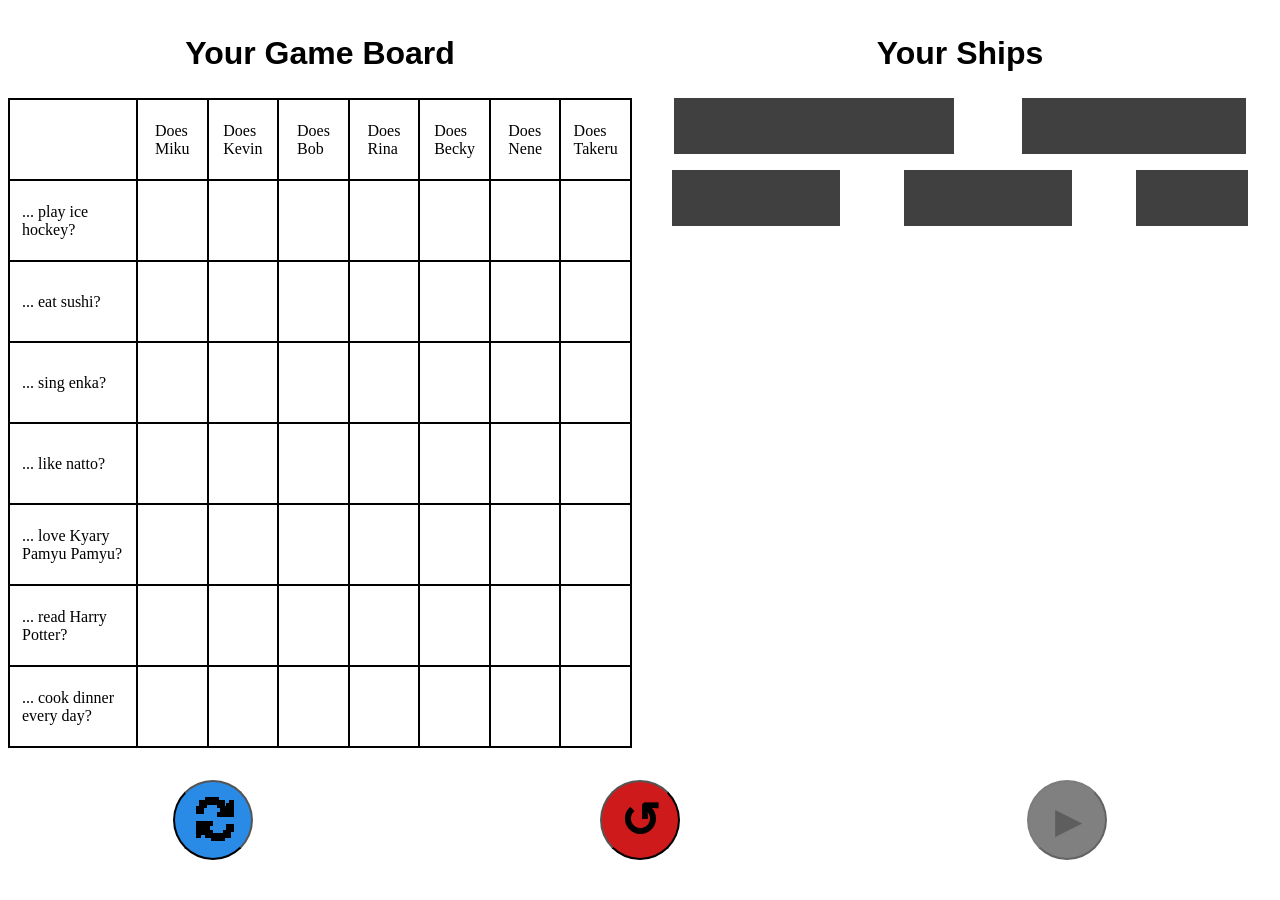
<file: game.html>
<!DOCTYPE html>
<html lang="en">
<head>
    <meta charset="UTF-8">
    <meta name="viewport" content="width=device-width, initial-scale=1.0">
    <link rel="stylesheet" href="assets/game.css" />
    <script src="assets/game.js" defer></script>
    <title>Battleship</title>
</head>
<body>
    <div class="boards">
        <div class="side">
            <h2 class="board-name-player">Your Game Board</h2>
            <div class="board player"></div>
        </div>
        <div class="side">
            <h2 class="board-name-opponent">Your Ships</h2>
            <div class="board opponent hidden"></div>
            <div class="shipyard"></div>
        </div>
    </div>
    <div class="button-wrapper">
        <button class="button-rotate">&#128472;</button>
        <button class="button-reset">&#8634;</button>
        <button class="button-ready" disabled>&#9656;</button>
    </div>
</body>
</html>
</file>
<file: assets/game.css>
.cell,
.table-corner,
.label-col,
.label-row {
	border-right: 2px solid black;
	border-bottom: 2px solid black;
}

.label-col,
.label-row {
	padding: 0.75rem;
	display: flex;
	align-items: center;
	text-align: left;
	white-space: pre-line;
}

.label-col {
	justify-content: center;
}

.label-row {
	justify-content: flex-start;
}

.selected-player {
	background-color: hsla(0, 59%, 41%, 0.75);
}

.selected-opponent {
	background-color: hsla(268, 59%, 41%, 0.75);
}

.boards {
	display: grid;
	grid-template-columns: 1fr 1fr;
	gap: 1rem;
	margin-bottom: 1rem;
}

.board {
	display: grid;
	grid-template-columns: 8rem repeat(7, 1fr);
	grid-auto-rows: minmax(9vh, auto);
	border-top: 2px solid black;
	border-left: 2px solid black;
}

.board-name-player,
.board-name-opponent {
	text-align: center;
	font-family: 'Comic Sans MS', 'Comic Sans', Arial, Helvetica, sans-serif;
	font-size: 2rem;
}

.board.opponent.hidden {
	display: none;
}

.shipyard {
	display: flex;
	flex-wrap: wrap;
	gap: 1rem;

	&.hidden {
		display: none;
	}
}

.ship {
	display: flex;
	margin-inline: auto;
}

.ship-square {
	background-color: hsla(0, 0%, 0%, 0.75);
	height: 3.5rem;
	width: 3.5rem;
}

.ship-selected .ship-square {
	background-color: hsla(234, 59%, 41%, 0.75);
}

.ship-placed {
	background-color: hsl(235, 82%, 50%);
}

.ship-used {
	opacity: 0.3;
	pointer-events: none;
	/* display: none; */
}

.hit {
	background-color: hsla(0, 59%, 41%, 0.75);
}

.miss {
	background-color: hsl(235, 40%, 83%);
}

/* Buttons */
.button-ready,
.button-reset,
.button-rotate {
	border-radius: 50%;
	font-size: 3rem;
	font-weight: 900;
	min-width: 5rem;
	min-height: 5rem;
	margin-inline: auto;
}

.button-ready {
	background-color: rgb(0, 128, 0);

	&:disabled {
		background-color: rgb(128, 128, 128);
	}
}

.button-reset {
	background-color: rgb(206, 26, 26);

	&:disabled {
		background-color: rgb(128, 128, 128);
	}
}

.button-rotate {
	transform: rotate(90deg);
	background-color: rgb(41, 139, 230);

	&.vertical {
		transform: rotate(0deg);
	}

	&:disabled {
		background-color: rgb(128, 128, 128);
	}
}

.button-wrapper {
	padding: 1rem;
	display: flex;
	gap: 3rem;
	margin-inline: auto;
}
</file>
